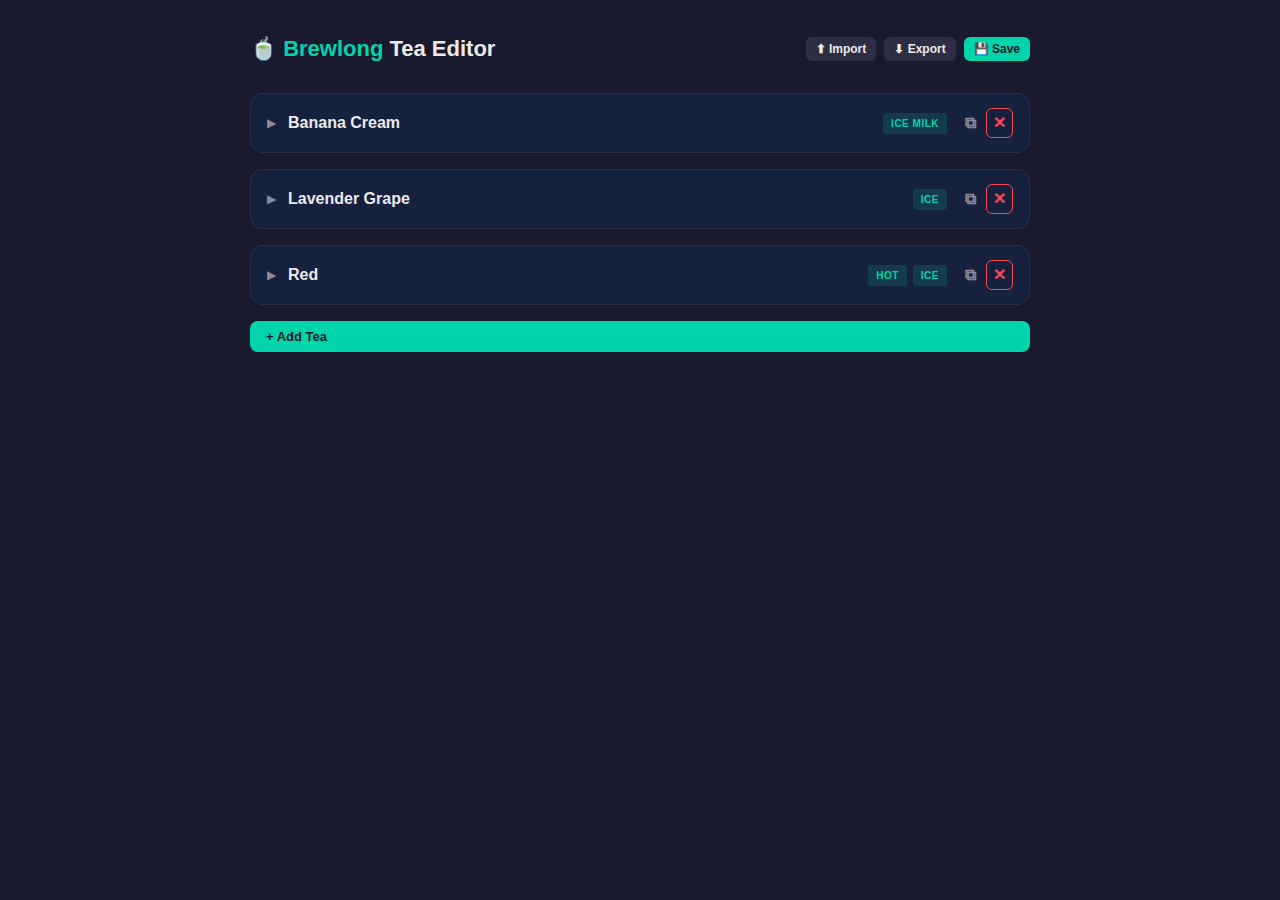
<file: editor/index.html>
<!doctype html>
<html lang="en">
  <head>
    <meta charset="UTF-8" />
    <meta name="viewport" content="width=device-width, initial-scale=1.0" />
    <title>Brewlong — Tea Editor</title>
    <style>
      /* ===== RESET & BASE ===== */
      *,
      *::before,
      *::after {
        margin: 0;
        padding: 0;
        box-sizing: border-box;
      }
      html {
        height: 100%;
      }
      body {
        min-height: 100%;
        font-family:
          -apple-system, BlinkMacSystemFont, "SF Pro Display", "Helvetica Neue",
          sans-serif;
        background: #1a1a2e;
        color: #eaeaea;
        line-height: 1.5;
      }

      /* ===== LAYOUT ===== */
      .shell {
        max-width: 820px;
        margin: 0 auto;
        padding: 32px 20px 80px;
      }

      header {
        display: flex;
        align-items: center;
        justify-content: space-between;
        margin-bottom: 28px;
      }
      header h1 {
        font-size: 22px;
        font-weight: 700;
      }
      header h1 span {
        color: #00d4aa;
      }

      .header-actions {
        display: flex;
        gap: 8px;
      }

      /* ===== BUTTONS ===== */
      .btn {
        display: inline-flex;
        align-items: center;
        gap: 6px;
        padding: 8px 16px;
        font-size: 13px;
        font-weight: 600;
        border: none;
        border-radius: 8px;
        cursor: pointer;
        transition:
          opacity 0.15s,
          background 0.15s;
      }
      .btn:active {
        opacity: 0.75;
      }

      .btn-primary {
        background: #00d4aa;
        color: #1a1a2e;
      }
      .btn-secondary {
        background: #2d2d44;
        color: #eaeaea;
      }
      .btn-danger {
        background: transparent;
        color: #ff4757;
        border: 1px solid #ff4757;
      }
      .btn-danger:hover {
        background: rgba(255, 71, 87, 0.12);
      }
      .btn-ghost {
        background: transparent;
        color: #8a8a9a;
      }
      .btn-ghost:hover {
        color: #eaeaea;
      }

      .btn-sm {
        padding: 5px 10px;
        font-size: 12px;
        border-radius: 6px;
      }
      .btn-icon {
        padding: 6px;
        font-size: 16px;
        line-height: 1;
      }

      /* ===== EMPTY STATE ===== */
      .empty-state {
        text-align: center;
        padding: 60px 20px;
        color: #8a8a9a;
      }
      .empty-state .icon {
        font-size: 48px;
        margin-bottom: 12px;
      }
      .empty-state p {
        font-size: 15px;
        margin-bottom: 20px;
      }

      /* ===== TEA CARD ===== */
      .tea-card {
        background: #16213e;
        border: 1px solid #2d2d44;
        border-radius: 12px;
        margin-bottom: 16px;
        overflow: hidden;
        transition: border-color 0.2s;
      }
      .tea-card:hover {
        border-color: #3d3d5c;
      }
      .tea-card.expanded {
        border-color: #00d4aa;
      }

      .tea-header {
        display: flex;
        align-items: center;
        padding: 14px 16px;
        cursor: pointer;
        gap: 12px;
      }
      .tea-header:hover {
        background: rgba(255, 255, 255, 0.02);
      }

      .tea-chevron {
        font-size: 12px;
        color: #8a8a9a;
        transition: transform 0.2s;
        flex-shrink: 0;
      }
      .tea-card.expanded .tea-chevron {
        transform: rotate(90deg);
      }

      .tea-name-display {
        flex: 1;
        font-size: 16px;
        font-weight: 600;
      }

      .tea-badges {
        display: flex;
        gap: 6px;
        flex-shrink: 0;
      }
      .badge {
        padding: 3px 8px;
        font-size: 10px;
        font-weight: 700;
        text-transform: uppercase;
        letter-spacing: 0.5px;
        border-radius: 4px;
        background: #2d2d44;
        color: #8a8a9a;
      }
      .badge.active {
        background: rgba(0, 212, 170, 0.15);
        color: #00d4aa;
      }

      .tea-actions {
        display: flex;
        gap: 4px;
        flex-shrink: 0;
      }

      /* ===== TEA BODY ===== */
      .tea-body {
        display: none;
        padding: 0 16px 16px;
      }
      .tea-card.expanded .tea-body {
        display: block;
      }

      /* --- Name field --- */
      .field-group {
        margin-bottom: 16px;
      }
      .field-label {
        display: block;
        font-size: 11px;
        font-weight: 600;
        text-transform: uppercase;
        letter-spacing: 1px;
        color: #8a8a9a;
        margin-bottom: 6px;
      }
      input[type="text"],
      input[type="number"] {
        width: 100%;
        padding: 9px 12px;
        font-size: 14px;
        font-family: inherit;
        background: #1a1a2e;
        border: 1px solid #2d2d44;
        border-radius: 6px;
        color: #eaeaea;
        outline: none;
        transition: border-color 0.15s;
      }
      input:focus {
        border-color: #00d4aa;
      }
      input[type="number"] {
        width: 90px;
      }

      /* --- Type Tabs --- */
      .type-tabs {
        display: flex;
        gap: 0;
        border-bottom: 1px solid #2d2d44;
        margin-bottom: 16px;
      }
      .type-tab {
        padding: 8px 14px;
        font-size: 12px;
        font-weight: 600;
        text-transform: uppercase;
        letter-spacing: 0.5px;
        color: #8a8a9a;
        cursor: pointer;
        border-bottom: 2px solid transparent;
        transition:
          color 0.15s,
          border-color 0.15s;
        position: relative;
      }
      .type-tab:hover {
        color: #eaeaea;
      }
      .type-tab.active {
        color: #00d4aa;
        border-bottom-color: #00d4aa;
      }
      .type-tab.has-data::after {
        content: "";
        width: 5px;
        height: 5px;
        border-radius: 50%;
        background: #00d4aa;
        position: absolute;
        top: 6px;
        right: 4px;
      }

      /* --- Type Panel --- */
      .type-panel {
        display: none;
      }
      .type-panel.active {
        display: block;
      }

      .type-toggle-row {
        display: flex;
        align-items: center;
        justify-content: space-between;
        margin-bottom: 14px;
      }
      .toggle-label {
        font-size: 13px;
        color: #8a8a9a;
      }

      /* Toggle switch */
      .switch {
        position: relative;
        width: 44px;
        height: 24px;
      }
      .switch input {
        opacity: 0;
        width: 0;
        height: 0;
      }
      .switch .slider {
        position: absolute;
        inset: 0;
        background: #2d2d44;
        border-radius: 12px;
        cursor: pointer;
        transition: background 0.2s;
      }
      .switch .slider::before {
        content: "";
        position: absolute;
        width: 18px;
        height: 18px;
        left: 3px;
        top: 3px;
        background: #8a8a9a;
        border-radius: 50%;
        transition:
          transform 0.2s,
          background 0.2s;
      }
      .switch input:checked + .slider {
        background: #00d4aa;
      }
      .switch input:checked + .slider::before {
        transform: translateX(20px);
        background: #1a1a2e;
      }

      .type-config {
        margin-top: 4px;
      }
      .type-config.disabled {
        opacity: 0.3;
        pointer-events: none;
      }

      /* Grams row */
      .grams-row {
        display: flex;
        align-items: center;
        gap: 10px;
        margin-bottom: 16px;
      }
      .grams-row .field-label {
        margin: 0;
      }
      .grams-row input {
        width: 80px;
      }
      .grams-unit {
        font-size: 14px;
        color: #8a8a9a;
      }

      /* --- Stages --- */
      .stages-header {
        display: flex;
        align-items: center;
        justify-content: space-between;
        margin-bottom: 8px;
      }

      .stage-row {
        display: flex;
        align-items: center;
        gap: 10px;
        padding: 8px 10px;
        background: #1a1a2e;
        border: 1px solid #2d2d44;
        border-radius: 8px;
        margin-bottom: 6px;
      }
      .stage-num {
        font-size: 11px;
        font-weight: 700;
        text-transform: uppercase;
        letter-spacing: 0.5px;
        color: #8a8a9a;
        width: 52px;
        flex-shrink: 0;
      }
      .stage-field {
        display: flex;
        align-items: center;
        gap: 4px;
      }
      .stage-field label {
        font-size: 11px;
        color: #8a8a9a;
        font-weight: 600;
      }
      .stage-field input {
        width: 70px;
        text-align: center;
        padding: 6px 8px;
        font-size: 13px;
      }
      .stage-unit {
        font-size: 12px;
        color: #555;
      }

      .stage-remove {
        margin-left: auto;
        background: none;
        border: none;
        color: #ff4757;
        cursor: pointer;
        font-size: 16px;
        padding: 4px;
        line-height: 1;
        border-radius: 4px;
      }
      .stage-remove:hover {
        background: rgba(255, 71, 87, 0.12);
      }

      /* ===== IMPORT / EXPORT MODAL ===== */
      .modal-overlay {
        display: none;
        position: fixed;
        inset: 0;
        background: rgba(0, 0, 0, 0.6);
        z-index: 100;
        justify-content: center;
        align-items: center;
      }
      .modal-overlay.open {
        display: flex;
      }

      .modal {
        background: #16213e;
        border: 1px solid #2d2d44;
        border-radius: 12px;
        width: 90%;
        max-width: 560px;
        max-height: 80vh;
        display: flex;
        flex-direction: column;
        overflow: hidden;
      }
      .modal-header {
        display: flex;
        align-items: center;
        justify-content: space-between;
        padding: 16px 20px;
        border-bottom: 1px solid #2d2d44;
      }
      .modal-header h2 {
        font-size: 16px;
        font-weight: 700;
      }
      .modal-body {
        padding: 20px;
        flex: 1;
        overflow-y: auto;
      }
      .modal-body textarea {
        width: 100%;
        min-height: 260px;
        padding: 12px;
        font-family: "SF Mono", Menlo, monospace;
        font-size: 12px;
        background: #1a1a2e;
        border: 1px solid #2d2d44;
        border-radius: 8px;
        color: #eaeaea;
        resize: vertical;
        outline: none;
      }
      .modal-body textarea:focus {
        border-color: #00d4aa;
      }
      .modal-footer {
        display: flex;
        justify-content: flex-end;
        gap: 8px;
        padding: 12px 20px;
        border-top: 1px solid #2d2d44;
      }

      .toast {
        position: fixed;
        bottom: 24px;
        left: 50%;
        transform: translateX(-50%) translateY(80px);
        background: #00d4aa;
        color: #1a1a2e;
        padding: 10px 20px;
        border-radius: 8px;
        font-size: 13px;
        font-weight: 600;
        opacity: 0;
        transition:
          transform 0.3s,
          opacity 0.3s;
        z-index: 200;
      }
      .toast.show {
        transform: translateX(-50%) translateY(0);
        opacity: 1;
      }

      /* ===== DRAG HANDLE ===== */
      .drag-handle {
        cursor: grab;
        color: #555;
        font-size: 16px;
        padding: 0 4px;
        user-select: none;
      }
      .drag-handle:active {
        cursor: grabbing;
      }
      .tea-card.dragging {
        opacity: 0.5;
      }
      .tea-card.drag-over {
        border-top: 2px solid #00d4aa;
      }

      /* ===== SCROLLBAR ===== */
      ::-webkit-scrollbar {
        width: 6px;
      }
      ::-webkit-scrollbar-track {
        background: transparent;
      }
      ::-webkit-scrollbar-thumb {
        background: #2d2d44;
        border-radius: 3px;
      }
      ::-webkit-scrollbar-thumb:hover {
        background: #3d3d5c;
      }

      /* ===== RESPONSIVE ===== */
      @media (max-width: 600px) {
        .shell {
          padding: 16px 12px 80px;
        }
        .stage-row {
          flex-wrap: wrap;
        }
        .stage-num {
          width: 100%;
        }
      }
    </style>
  </head>
  <body>
    <div class="shell">
      <header>
        <h1>🍵 <span>Brewlong</span> Tea Editor</h1>
        <div class="header-actions">
          <button
            class="btn btn-secondary btn-sm"
            id="btn-import"
            title="Import JSON"
          >
            ⬆ Import
          </button>
          <button
            class="btn btn-secondary btn-sm"
            id="btn-export"
            title="View / Copy JSON"
          >
            ⬇ Export
          </button>
          <button
            class="btn btn-primary btn-sm"
            id="btn-download"
            title="Download teas.json"
          >
            💾 Save
          </button>
        </div>
      </header>

      <div id="tea-list"></div>

      <div id="empty-state" class="empty-state" style="display: none">
        <div class="icon">🍃</div>
        <p>No teas yet — add one to get started.</p>
      </div>

      <button class="btn btn-primary" id="btn-add-tea" style="width: 100%">
        + Add Tea
      </button>
    </div>

    <!-- Import Modal -->
    <div class="modal-overlay" id="modal-import">
      <div class="modal">
        <div class="modal-header">
          <h2>Import JSON</h2>
          <button class="btn btn-ghost btn-icon" id="modal-import-close">
            ✕
          </button>
        </div>
        <div class="modal-body">
          <p style="font-size: 13px; color: #8a8a9a; margin-bottom: 10px">
            Paste the contents of a
            <code style="color: #00d4aa">teas.json</code> file below. This will
            replace all current data.
          </p>
          <textarea
            id="import-textarea"
            spellcheck="false"
            placeholder='{ "teas": [ ... ] }'
          ></textarea>
          <p
            id="import-error"
            style="
              color: #ff4757;
              font-size: 12px;
              margin-top: 8px;
              display: none;
            "
          ></p>
        </div>
        <div class="modal-footer">
          <button class="btn btn-secondary btn-sm" id="import-cancel">
            Cancel
          </button>
          <button class="btn btn-primary btn-sm" id="import-confirm">
            Import
          </button>
        </div>
      </div>
    </div>

    <!-- Export Modal -->
    <div class="modal-overlay" id="modal-export">
      <div class="modal">
        <div class="modal-header">
          <h2>Export JSON</h2>
          <button class="btn btn-ghost btn-icon" id="modal-export-close">
            ✕
          </button>
        </div>
        <div class="modal-body">
          <textarea id="export-textarea" readonly spellcheck="false"></textarea>
        </div>
        <div class="modal-footer">
          <button class="btn btn-secondary btn-sm" id="export-copy">
            📋 Copy
          </button>
          <button class="btn btn-primary btn-sm" id="export-download">
            💾 Download
          </button>
        </div>
      </div>
    </div>

    <div class="toast" id="toast"></div>

    <script>
      (function () {
        "use strict";

        const TYPE_OPTIONS = [
          { key: "hot", label: "Hot" },
          { key: "ice", label: "Ice" },
          { key: "hot_milk", label: "Hot Milk" },
          { key: "ice_milk", label: "Ice Milk" },
        ];

        // ===== State =====
        let teas = [];
        let expandedIndex = null;

        // ===== DOM refs =====
        const teaListEl = document.getElementById("tea-list");
        const emptyStateEl = document.getElementById("empty-state");
        const btnAddTea = document.getElementById("btn-add-tea");
        const toastEl = document.getElementById("toast");

        // ===== Init: load teas.json =====
        (async function init() {
          try {
            const res = await fetch("../timer/teas.json");
            if (res.ok) {
              const data = await res.json();
              if (Array.isArray(data.teas)) teas = data.teas;
            }
          } catch (_) {
            /* start empty */
          }
          render();
        })();

        // ===== Render =====
        function render() {
          teaListEl.innerHTML = "";
          emptyStateEl.style.display = teas.length === 0 ? "block" : "none";

          teas.forEach((tea, i) => {
            teaListEl.appendChild(buildTeaCard(tea, i));
          });
        }

        function buildTeaCard(tea, index) {
          const card = document.createElement("div");
          card.className =
            "tea-card" + (expandedIndex === index ? " expanded" : "");
          card.draggable = true;
          card.dataset.index = index;

          // --- Drag ---
          card.addEventListener("dragstart", (e) => {
            card.classList.add("dragging");
            e.dataTransfer.effectAllowed = "move";
            e.dataTransfer.setData("text/plain", index);
          });
          card.addEventListener("dragend", () =>
            card.classList.remove("dragging"),
          );
          card.addEventListener("dragover", (e) => {
            e.preventDefault();
            card.classList.add("drag-over");
          });
          card.addEventListener("dragleave", () =>
            card.classList.remove("drag-over"),
          );
          card.addEventListener("drop", (e) => {
            e.preventDefault();
            card.classList.remove("drag-over");
            const from = parseInt(e.dataTransfer.getData("text/plain"), 10);
            const to = index;
            if (from !== to) {
              const [moved] = teas.splice(from, 1);
              teas.splice(to, 0, moved);
              expandedIndex = to;
              render();
            }
          });

          // --- Header ---
          const header = document.createElement("div");
          header.className = "tea-header";

          const chevron = document.createElement("span");
          chevron.className = "tea-chevron";
          chevron.textContent = "▶";

          const nameDisp = document.createElement("span");
          nameDisp.className = "tea-name-display";
          nameDisp.textContent = tea.name || "Untitled Tea";

          const badges = document.createElement("span");
          badges.className = "tea-badges";
          TYPE_OPTIONS.forEach(({ key, label }) => {
            if (tea.types && tea.types[key]) {
              const b = document.createElement("span");
              b.className = "badge active";
              b.textContent = label;
              badges.appendChild(b);
            }
          });

          const actions = document.createElement("span");
          actions.className = "tea-actions";

          const dupBtn = document.createElement("button");
          dupBtn.className = "btn btn-ghost btn-icon btn-sm";
          dupBtn.title = "Duplicate";
          dupBtn.textContent = "⧉";
          dupBtn.addEventListener("click", (e) => {
            e.stopPropagation();
            teas.splice(index + 1, 0, JSON.parse(JSON.stringify(tea)));
            teas[index + 1].name = tea.name + " (copy)";
            expandedIndex = index + 1;
            render();
          });

          const delBtn = document.createElement("button");
          delBtn.className = "btn btn-danger btn-icon btn-sm";
          delBtn.title = "Delete";
          delBtn.textContent = "✕";
          delBtn.addEventListener("click", (e) => {
            e.stopPropagation();
            if (confirm(`Delete "${tea.name}"?`)) {
              teas.splice(index, 1);
              if (expandedIndex === index) expandedIndex = null;
              else if (expandedIndex !== null && expandedIndex > index)
                expandedIndex--;
              render();
            }
          });

          actions.appendChild(dupBtn);
          actions.appendChild(delBtn);

          header.appendChild(chevron);
          header.appendChild(nameDisp);
          header.appendChild(badges);
          header.appendChild(actions);
          header.addEventListener("click", () => {
            expandedIndex = expandedIndex === index ? null : index;
            render();
          });

          card.appendChild(header);

          // --- Body ---
          const body = document.createElement("div");
          body.className = "tea-body";

          // Name input
          const nameGroup = document.createElement("div");
          nameGroup.className = "field-group";
          const nameLabel = document.createElement("label");
          nameLabel.className = "field-label";
          nameLabel.textContent = "Tea Name";
          const nameInput = document.createElement("input");
          nameInput.type = "text";
          nameInput.value = tea.name || "";
          nameInput.placeholder = "e.g. Jasmine";
          nameInput.addEventListener("input", () => {
            tea.name = nameInput.value;
            nameDisp.textContent = nameInput.value || "Untitled Tea";
          });
          nameGroup.appendChild(nameLabel);
          nameGroup.appendChild(nameInput);
          body.appendChild(nameGroup);

          // Type tabs
          let activeType = TYPE_OPTIONS[0].key;
          // pick the first type that has data, or the first type
          for (const { key } of TYPE_OPTIONS) {
            if (tea.types && tea.types[key]) {
              activeType = key;
              break;
            }
          }

          const typeTabs = document.createElement("div");
          typeTabs.className = "type-tabs";

          const panels = [];

          TYPE_OPTIONS.forEach(({ key, label }) => {
            // Tab button
            const tab = document.createElement("div");
            tab.className = "type-tab" + (key === activeType ? " active" : "");
            if (tea.types && tea.types[key]) tab.classList.add("has-data");
            tab.textContent = label;
            tab.addEventListener("click", () => {
              typeTabs
                .querySelectorAll(".type-tab")
                .forEach((t) => t.classList.remove("active"));
              tab.classList.add("active");
              panels.forEach((p) =>
                p.el.classList.toggle("active", p.key === key),
              );
            });
            typeTabs.appendChild(tab);

            // Panel
            const panel = document.createElement("div");
            panel.className =
              "type-panel" + (key === activeType ? " active" : "");
            buildTypePanel(panel, tea, key, index, typeTabs);
            panels.push({ el: panel, key });
            body.appendChild(typeTabs); // appended once below
          });

          body.appendChild(typeTabs);
          panels.forEach((p) => body.appendChild(p.el));

          card.appendChild(body);
          return card;
        }

        function buildTypePanel(panel, tea, typeKey, teaIndex, typeTabs) {
          if (!tea.types) tea.types = {};
          const hasData = !!tea.types[typeKey];

          // Toggle row
          const toggleRow = document.createElement("div");
          toggleRow.className = "type-toggle-row";
          const toggleLabel = document.createElement("span");
          toggleLabel.className = "toggle-label";
          toggleLabel.textContent = "Enable this brew type";
          const sw = document.createElement("label");
          sw.className = "switch";
          const swInput = document.createElement("input");
          swInput.type = "checkbox";
          swInput.checked = hasData;
          const slider = document.createElement("span");
          slider.className = "slider";
          sw.appendChild(swInput);
          sw.appendChild(slider);
          toggleRow.appendChild(toggleLabel);
          toggleRow.appendChild(sw);
          panel.appendChild(toggleRow);

          // Config area
          const configArea = document.createElement("div");
          configArea.className = "type-config" + (hasData ? "" : " disabled");

          // Initialize data if needed
          if (!tea.types[typeKey]) {
            tea.types[typeKey] = {
              grams: 7,
              stages: [{ time: 30, volume: 100 }],
            };
          }
          const config = tea.types[typeKey];

          // Grams
          const gramsRow = document.createElement("div");
          gramsRow.className = "grams-row";
          const gramsLabel = document.createElement("span");
          gramsLabel.className = "field-label";
          gramsLabel.textContent = "Grams";
          const gramsInput = document.createElement("input");
          gramsInput.type = "number";
          gramsInput.min = "1";
          gramsInput.value = config.grams;
          gramsInput.addEventListener("input", () => {
            config.grams = parseInt(gramsInput.value, 10) || 0;
          });
          const gramsUnit = document.createElement("span");
          gramsUnit.className = "grams-unit";
          gramsUnit.textContent = "g";
          gramsRow.appendChild(gramsLabel);
          gramsRow.appendChild(gramsInput);
          gramsRow.appendChild(gramsUnit);
          configArea.appendChild(gramsRow);

          // Stages header
          const stagesHeader = document.createElement("div");
          stagesHeader.className = "stages-header";
          const stagesLabel = document.createElement("span");
          stagesLabel.className = "field-label";
          stagesLabel.textContent = "Stages";
          const addStageBtn = document.createElement("button");
          addStageBtn.className = "btn btn-secondary btn-sm";
          addStageBtn.textContent = "+ Stage";
          stagesHeader.appendChild(stagesLabel);
          stagesHeader.appendChild(addStageBtn);
          configArea.appendChild(stagesHeader);

          // Stages list
          const stagesList = document.createElement("div");
          stagesList.className = "stages-list";

          function renderStages() {
            stagesList.innerHTML = "";
            config.stages.forEach((stage, si) => {
              const row = document.createElement("div");
              row.className = "stage-row";

              const num = document.createElement("span");
              num.className = "stage-num";
              num.textContent = `Stage ${si + 1}`;

              const timeField = document.createElement("div");
              timeField.className = "stage-field";
              const timeLbl = document.createElement("label");
              timeLbl.textContent = "Time";
              const timeIn = document.createElement("input");
              timeIn.type = "number";
              timeIn.min = "1";
              timeIn.value = stage.time;
              timeIn.addEventListener("input", () => {
                stage.time = parseInt(timeIn.value, 10) || 0;
              });
              const timeUnit = document.createElement("span");
              timeUnit.className = "stage-unit";
              timeUnit.textContent = "s";
              timeField.appendChild(timeLbl);
              timeField.appendChild(timeIn);
              timeField.appendChild(timeUnit);

              const volField = document.createElement("div");
              volField.className = "stage-field";
              const volLbl = document.createElement("label");
              volLbl.textContent = "Volume";
              const volIn = document.createElement("input");
              volIn.type = "number";
              volIn.min = "1";
              volIn.value = stage.volume;
              volIn.addEventListener("input", () => {
                stage.volume = parseInt(volIn.value, 10) || 0;
              });
              const volUnit = document.createElement("span");
              volUnit.className = "stage-unit";
              volUnit.textContent = "ml";
              volField.appendChild(volLbl);
              volField.appendChild(volIn);
              volField.appendChild(volUnit);

              const removeBtn = document.createElement("button");
              removeBtn.className = "stage-remove";
              removeBtn.title = "Remove stage";
              removeBtn.textContent = "✕";
              removeBtn.addEventListener("click", () => {
                config.stages.splice(si, 1);
                if (config.stages.length === 0)
                  config.stages.push({ time: 30, volume: 100 });
                renderStages();
              });

              row.appendChild(num);
              row.appendChild(timeField);
              row.appendChild(volField);
              if (config.stages.length > 1) row.appendChild(removeBtn);
              stagesList.appendChild(row);
            });
          }
          renderStages();

          addStageBtn.addEventListener("click", () => {
            const last = config.stages[config.stages.length - 1] || {
              time: 30,
              volume: 100,
            };
            config.stages.push({ time: last.time, volume: last.volume });
            renderStages();
          });

          configArea.appendChild(stagesList);
          panel.appendChild(configArea);

          // Toggle handler
          swInput.addEventListener("change", () => {
            if (swInput.checked) {
              if (!tea.types[typeKey] || !hasData) {
                tea.types[typeKey] = {
                  grams: 7,
                  stages: [{ time: 30, volume: 100 }],
                };
              }
              configArea.classList.remove("disabled");
              // update tab dot
              const tab = typeTabs.querySelector(
                `.type-tab:nth-child(${TYPE_OPTIONS.findIndex((t) => t.key === typeKey) + 1})`,
              );
              if (tab) tab.classList.add("has-data");
            } else {
              delete tea.types[typeKey];
              configArea.classList.add("disabled");
              const tab = typeTabs.querySelector(
                `.type-tab:nth-child(${TYPE_OPTIONS.findIndex((t) => t.key === typeKey) + 1})`,
              );
              if (tab) tab.classList.remove("has-data");
            }
            // refresh badges in header
            const badgesEl = panel
              .closest(".tea-card")
              .querySelector(".tea-badges");
            badgesEl.innerHTML = "";
            TYPE_OPTIONS.forEach(({ key, label }) => {
              if (tea.types && tea.types[key]) {
                const b = document.createElement("span");
                b.className = "badge active";
                b.textContent = label;
                badgesEl.appendChild(b);
              }
            });
          });

          // If toggle is off initially, remove the temp data we just created
          if (!hasData) {
            delete tea.types[typeKey];
          }
        }

        // ===== Add Tea =====
        btnAddTea.addEventListener("click", () => {
          teas.push({ name: "", types: {} });
          expandedIndex = teas.length - 1;
          render();
          // focus the name input
          setTimeout(() => {
            const cards = teaListEl.querySelectorAll(".tea-card");
            const last = cards[cards.length - 1];
            if (last) {
              const inp = last.querySelector('input[type="text"]');
              if (inp) inp.focus();
            }
          }, 50);
        });

        // ===== Serialize =====
        function serialize() {
          // Only include types that are enabled (have data)
          const clean = teas.map((t) => {
            const out = { name: t.name, types: {} };
            TYPE_OPTIONS.forEach(({ key }) => {
              if (t.types && t.types[key]) {
                out.types[key] = {
                  grams: t.types[key].grams,
                  stages: t.types[key].stages.map((s) => ({
                    time: s.time,
                    volume: s.volume,
                  })),
                };
              }
            });
            return out;
          });
          return JSON.stringify({ teas: clean }, null, 2);
        }

        // ===== Download =====
        function downloadJSON() {
          const blob = new Blob([serialize()], { type: "application/json" });
          const a = document.createElement("a");
          a.href = URL.createObjectURL(blob);
          a.download = "teas.json";
          a.click();
          URL.revokeObjectURL(a.href);
          showToast("Downloaded teas.json");
        }

        document
          .getElementById("btn-download")
          .addEventListener("click", downloadJSON);

        // ===== Export Modal =====
        const modalExport = document.getElementById("modal-export");
        const exportTA = document.getElementById("export-textarea");

        document.getElementById("btn-export").addEventListener("click", () => {
          exportTA.value = serialize();
          modalExport.classList.add("open");
        });
        document
          .getElementById("modal-export-close")
          .addEventListener("click", () =>
            modalExport.classList.remove("open"),
          );
        document
          .getElementById("export-download")
          .addEventListener("click", () => {
            downloadJSON();
            modalExport.classList.remove("open");
          });
        document.getElementById("export-copy").addEventListener("click", () => {
          navigator.clipboard
            .writeText(exportTA.value)
            .then(() => showToast("Copied to clipboard"));
        });
        modalExport.addEventListener("click", (e) => {
          if (e.target === modalExport) modalExport.classList.remove("open");
        });

        // ===== Import Modal =====
        const modalImport = document.getElementById("modal-import");
        const importTA = document.getElementById("import-textarea");
        const importErr = document.getElementById("import-error");

        document.getElementById("btn-import").addEventListener("click", () => {
          importTA.value = "";
          importErr.style.display = "none";
          modalImport.classList.add("open");
          setTimeout(() => importTA.focus(), 100);
        });
        document
          .getElementById("modal-import-close")
          .addEventListener("click", () =>
            modalImport.classList.remove("open"),
          );
        document
          .getElementById("import-cancel")
          .addEventListener("click", () =>
            modalImport.classList.remove("open"),
          );
        modalImport.addEventListener("click", (e) => {
          if (e.target === modalImport) modalImport.classList.remove("open");
        });

        document
          .getElementById("import-confirm")
          .addEventListener("click", () => {
            try {
              const parsed = JSON.parse(importTA.value);
              if (!parsed.teas || !Array.isArray(parsed.teas))
                throw new Error('JSON must have a "teas" array.');
              teas = parsed.teas;
              expandedIndex = null;
              render();
              modalImport.classList.remove("open");
              showToast(`Imported ${teas.length} tea(s)`);
            } catch (err) {
              importErr.textContent = "Invalid JSON: " + err.message;
              importErr.style.display = "block";
            }
          });

        // ===== Toast =====
        let toastTimeout;
        function showToast(msg) {
          toastEl.textContent = msg;
          toastEl.classList.add("show");
          clearTimeout(toastTimeout);
          toastTimeout = setTimeout(
            () => toastEl.classList.remove("show"),
            2500,
          );
        }
      })();
    </script>
  </body>
</html>
</file>
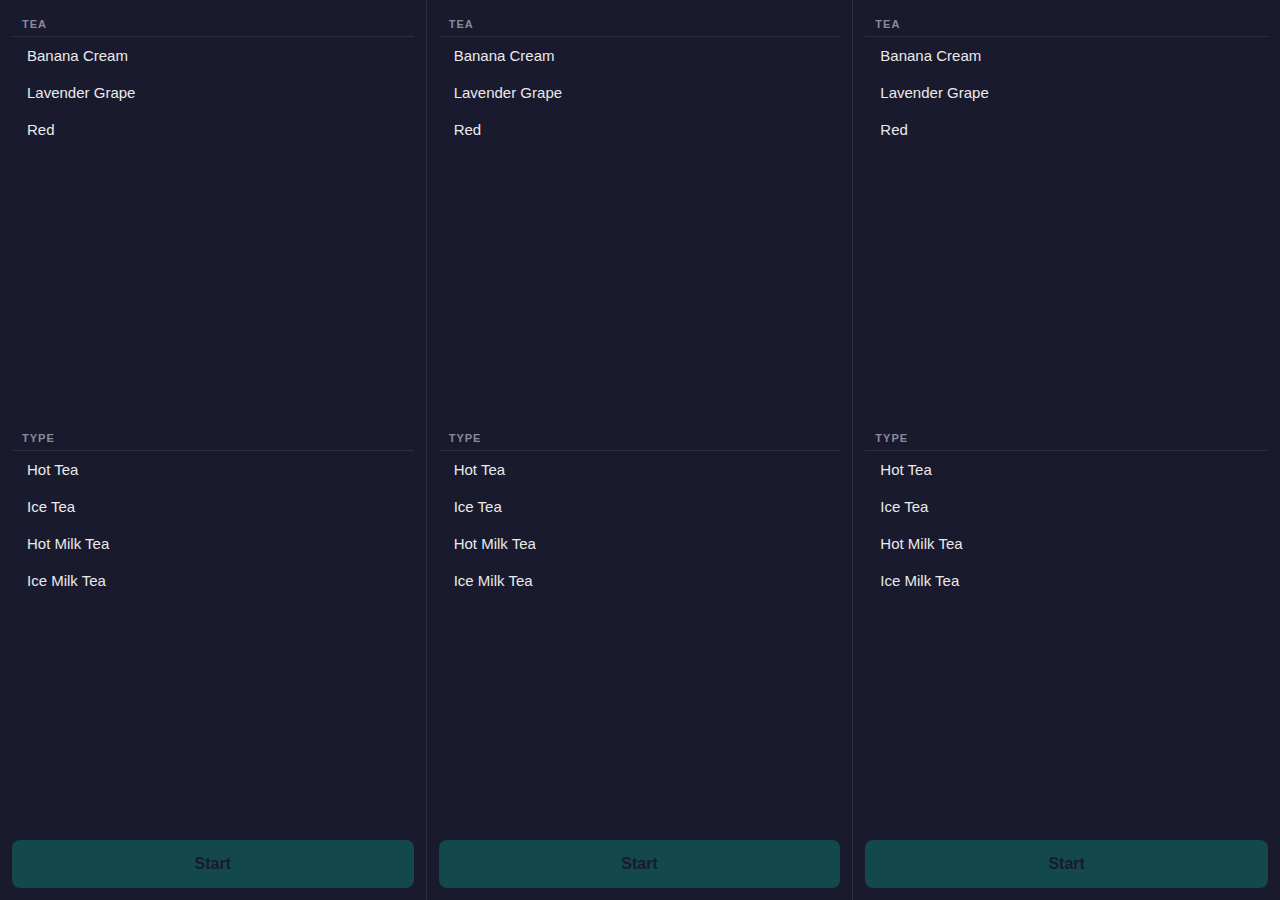
<file: timer/index.html>
<!doctype html>
<html lang="en">
  <head>
    <meta charset="UTF-8" />
    <meta
      name="viewport"
      content="width=device-width, initial-scale=1.0, maximum-scale=1.0, user-scalable=no"
    />
    <meta name="apple-mobile-web-app-capable" content="yes" />
    <meta
      name="apple-mobile-web-app-status-bar-style"
      content="black-translucent"
    />
    <title>Brewlong Timer</title>
    <link rel="stylesheet" href="style.css" />
  </head>
  <body>
    <div id="app"></div>
    <div id="rotate-msg">
      <div class="rotate-content">
        <div class="rotate-icon">↻</div>
        <p>Please rotate to landscape</p>
      </div>
    </div>
    <script src="app.js"></script>
  </body>
</html>
</file>
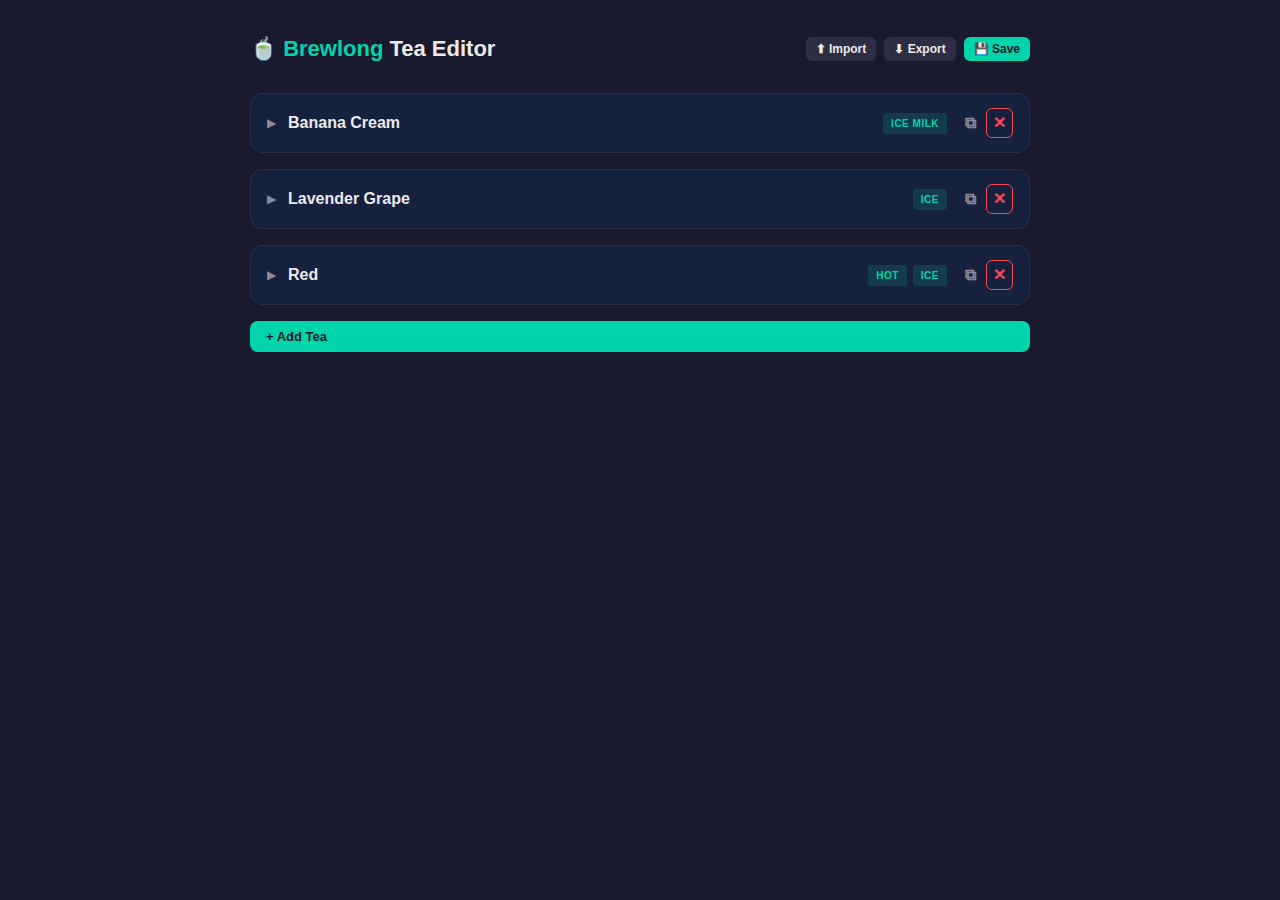
<file: timer/editor/index.html>
<!doctype html>
<html lang="en">
  <head>
    <meta charset="UTF-8" />
    <meta name="viewport" content="width=device-width, initial-scale=1.0" />
    <title>Brewlong — Tea Editor</title>
    <style>
      /* ===== RESET & BASE ===== */
      *,
      *::before,
      *::after {
        margin: 0;
        padding: 0;
        box-sizing: border-box;
      }
      html {
        height: 100%;
      }
      body {
        min-height: 100%;
        font-family:
          -apple-system, BlinkMacSystemFont, "SF Pro Display", "Helvetica Neue",
          sans-serif;
        background: #1a1a2e;
        color: #eaeaea;
        line-height: 1.5;
      }

      /* ===== LAYOUT ===== */
      .shell {
        max-width: 820px;
        margin: 0 auto;
        padding: 32px 20px 80px;
      }

      header {
        display: flex;
        align-items: center;
        justify-content: space-between;
        margin-bottom: 28px;
      }
      header h1 {
        font-size: 22px;
        font-weight: 700;
      }
      header h1 span {
        color: #00d4aa;
      }

      .header-actions {
        display: flex;
        gap: 8px;
      }

      /* ===== BUTTONS ===== */
      .btn {
        display: inline-flex;
        align-items: center;
        gap: 6px;
        padding: 8px 16px;
        font-size: 13px;
        font-weight: 600;
        border: none;
        border-radius: 8px;
        cursor: pointer;
        transition:
          opacity 0.15s,
          background 0.15s;
      }
      .btn:active {
        opacity: 0.75;
      }

      .btn-primary {
        background: #00d4aa;
        color: #1a1a2e;
      }
      .btn-secondary {
        background: #2d2d44;
        color: #eaeaea;
      }
      .btn-danger {
        background: transparent;
        color: #ff4757;
        border: 1px solid #ff4757;
      }
      .btn-danger:hover {
        background: rgba(255, 71, 87, 0.12);
      }
      .btn-ghost {
        background: transparent;
        color: #8a8a9a;
      }
      .btn-ghost:hover {
        color: #eaeaea;
      }

      .btn-sm {
        padding: 5px 10px;
        font-size: 12px;
        border-radius: 6px;
      }
      .btn-icon {
        padding: 6px;
        font-size: 16px;
        line-height: 1;
      }

      /* ===== EMPTY STATE ===== */
      .empty-state {
        text-align: center;
        padding: 60px 20px;
        color: #8a8a9a;
      }
      .empty-state .icon {
        font-size: 48px;
        margin-bottom: 12px;
      }
      .empty-state p {
        font-size: 15px;
        margin-bottom: 20px;
      }

      /* ===== TEA CARD ===== */
      .tea-card {
        background: #16213e;
        border: 1px solid #2d2d44;
        border-radius: 12px;
        margin-bottom: 16px;
        overflow: hidden;
        transition: border-color 0.2s;
      }
      .tea-card:hover {
        border-color: #3d3d5c;
      }
      .tea-card.expanded {
        border-color: #00d4aa;
      }

      .tea-header {
        display: flex;
        align-items: center;
        padding: 14px 16px;
        cursor: pointer;
        gap: 12px;
      }
      .tea-header:hover {
        background: rgba(255, 255, 255, 0.02);
      }

      .tea-chevron {
        font-size: 12px;
        color: #8a8a9a;
        transition: transform 0.2s;
        flex-shrink: 0;
      }
      .tea-card.expanded .tea-chevron {
        transform: rotate(90deg);
      }

      .tea-name-display {
        flex: 1;
        font-size: 16px;
        font-weight: 600;
      }

      .tea-badges {
        display: flex;
        gap: 6px;
        flex-shrink: 0;
      }
      .badge {
        padding: 3px 8px;
        font-size: 10px;
        font-weight: 700;
        text-transform: uppercase;
        letter-spacing: 0.5px;
        border-radius: 4px;
        background: #2d2d44;
        color: #8a8a9a;
      }
      .badge.active {
        background: rgba(0, 212, 170, 0.15);
        color: #00d4aa;
      }

      .tea-actions {
        display: flex;
        gap: 4px;
        flex-shrink: 0;
      }

      /* ===== TEA BODY ===== */
      .tea-body {
        display: none;
        padding: 0 16px 16px;
      }
      .tea-card.expanded .tea-body {
        display: block;
      }

      /* --- Name field --- */
      .field-group {
        margin-bottom: 16px;
      }
      .field-label {
        display: block;
        font-size: 11px;
        font-weight: 600;
        text-transform: uppercase;
        letter-spacing: 1px;
        color: #8a8a9a;
        margin-bottom: 6px;
      }
      input[type="text"],
      input[type="number"] {
        width: 100%;
        padding: 9px 12px;
        font-size: 14px;
        font-family: inherit;
        background: #1a1a2e;
        border: 1px solid #2d2d44;
        border-radius: 6px;
        color: #eaeaea;
        outline: none;
        transition: border-color 0.15s;
      }
      input:focus {
        border-color: #00d4aa;
      }
      input[type="number"] {
        width: 90px;
      }

      /* --- Type Tabs --- */
      .type-tabs {
        display: flex;
        gap: 0;
        border-bottom: 1px solid #2d2d44;
        margin-bottom: 16px;
      }
      .type-tab {
        padding: 8px 14px;
        font-size: 12px;
        font-weight: 600;
        text-transform: uppercase;
        letter-spacing: 0.5px;
        color: #8a8a9a;
        cursor: pointer;
        border-bottom: 2px solid transparent;
        transition:
          color 0.15s,
          border-color 0.15s;
        position: relative;
      }
      .type-tab:hover {
        color: #eaeaea;
      }
      .type-tab.active {
        color: #00d4aa;
        border-bottom-color: #00d4aa;
      }
      .type-tab.has-data::after {
        content: "";
        width: 5px;
        height: 5px;
        border-radius: 50%;
        background: #00d4aa;
        position: absolute;
        top: 6px;
        right: 4px;
      }

      /* --- Type Panel --- */
      .type-panel {
        display: none;
      }
      .type-panel.active {
        display: block;
      }

      .type-toggle-row {
        display: flex;
        align-items: center;
        justify-content: space-between;
        margin-bottom: 14px;
      }
      .toggle-label {
        font-size: 13px;
        color: #8a8a9a;
      }

      /* Toggle switch */
      .switch {
        position: relative;
        width: 44px;
        height: 24px;
      }
      .switch input {
        opacity: 0;
        width: 0;
        height: 0;
      }
      .switch .slider {
        position: absolute;
        inset: 0;
        background: #2d2d44;
        border-radius: 12px;
        cursor: pointer;
        transition: background 0.2s;
      }
      .switch .slider::before {
        content: "";
        position: absolute;
        width: 18px;
        height: 18px;
        left: 3px;
        top: 3px;
        background: #8a8a9a;
        border-radius: 50%;
        transition:
          transform 0.2s,
          background 0.2s;
      }
      .switch input:checked + .slider {
        background: #00d4aa;
      }
      .switch input:checked + .slider::before {
        transform: translateX(20px);
        background: #1a1a2e;
      }

      .type-config {
        margin-top: 4px;
      }
      .type-config.disabled {
        opacity: 0.3;
        pointer-events: none;
      }

      /* Grams row */
      .grams-row {
        display: flex;
        align-items: center;
        gap: 10px;
        margin-bottom: 16px;
      }
      .grams-row .field-label {
        margin: 0;
      }
      .grams-row input {
        width: 80px;
      }
      .grams-unit {
        font-size: 14px;
        color: #8a8a9a;
      }

      /* --- Stages --- */
      .stages-header {
        display: flex;
        align-items: center;
        justify-content: space-between;
        margin-bottom: 8px;
      }

      .stage-row {
        display: flex;
        align-items: center;
        gap: 10px;
        padding: 8px 10px;
        background: #1a1a2e;
        border: 1px solid #2d2d44;
        border-radius: 8px;
        margin-bottom: 6px;
      }
      .stage-num {
        font-size: 11px;
        font-weight: 700;
        text-transform: uppercase;
        letter-spacing: 0.5px;
        color: #8a8a9a;
        width: 52px;
        flex-shrink: 0;
      }
      .stage-field {
        display: flex;
        align-items: center;
        gap: 4px;
      }
      .stage-field label {
        font-size: 11px;
        color: #8a8a9a;
        font-weight: 600;
      }
      .stage-field input {
        width: 70px;
        text-align: center;
        padding: 6px 8px;
        font-size: 13px;
      }
      .stage-unit {
        font-size: 12px;
        color: #555;
      }

      .stage-remove {
        margin-left: auto;
        background: none;
        border: none;
        color: #ff4757;
        cursor: pointer;
        font-size: 16px;
        padding: 4px;
        line-height: 1;
        border-radius: 4px;
      }
      .stage-remove:hover {
        background: rgba(255, 71, 87, 0.12);
      }

      /* ===== IMPORT / EXPORT MODAL ===== */
      .modal-overlay {
        display: none;
        position: fixed;
        inset: 0;
        background: rgba(0, 0, 0, 0.6);
        z-index: 100;
        justify-content: center;
        align-items: center;
      }
      .modal-overlay.open {
        display: flex;
      }

      .modal {
        background: #16213e;
        border: 1px solid #2d2d44;
        border-radius: 12px;
        width: 90%;
        max-width: 560px;
        max-height: 80vh;
        display: flex;
        flex-direction: column;
        overflow: hidden;
      }
      .modal-header {
        display: flex;
        align-items: center;
        justify-content: space-between;
        padding: 16px 20px;
        border-bottom: 1px solid #2d2d44;
      }
      .modal-header h2 {
        font-size: 16px;
        font-weight: 700;
      }
      .modal-body {
        padding: 20px;
        flex: 1;
        overflow-y: auto;
      }
      .modal-body textarea {
        width: 100%;
        min-height: 260px;
        padding: 12px;
        font-family: "SF Mono", Menlo, monospace;
        font-size: 12px;
        background: #1a1a2e;
        border: 1px solid #2d2d44;
        border-radius: 8px;
        color: #eaeaea;
        resize: vertical;
        outline: none;
      }
      .modal-body textarea:focus {
        border-color: #00d4aa;
      }
      .modal-footer {
        display: flex;
        justify-content: flex-end;
        gap: 8px;
        padding: 12px 20px;
        border-top: 1px solid #2d2d44;
      }

      .toast {
        position: fixed;
        bottom: 24px;
        left: 50%;
        transform: translateX(-50%) translateY(80px);
        background: #00d4aa;
        color: #1a1a2e;
        padding: 10px 20px;
        border-radius: 8px;
        font-size: 13px;
        font-weight: 600;
        opacity: 0;
        transition:
          transform 0.3s,
          opacity 0.3s;
        z-index: 200;
      }
      .toast.show {
        transform: translateX(-50%) translateY(0);
        opacity: 1;
      }

      /* ===== DRAG HANDLE ===== */
      .drag-handle {
        cursor: grab;
        color: #555;
        font-size: 16px;
        padding: 0 4px;
        user-select: none;
      }
      .drag-handle:active {
        cursor: grabbing;
      }
      .tea-card.dragging {
        opacity: 0.5;
      }
      .tea-card.drag-over {
        border-top: 2px solid #00d4aa;
      }

      /* ===== SCROLLBAR ===== */
      ::-webkit-scrollbar {
        width: 6px;
      }
      ::-webkit-scrollbar-track {
        background: transparent;
      }
      ::-webkit-scrollbar-thumb {
        background: #2d2d44;
        border-radius: 3px;
      }
      ::-webkit-scrollbar-thumb:hover {
        background: #3d3d5c;
      }

      /* ===== RESPONSIVE ===== */
      @media (max-width: 600px) {
        .shell {
          padding: 16px 12px 80px;
        }
        .stage-row {
          flex-wrap: wrap;
        }
        .stage-num {
          width: 100%;
        }
      }
    </style>
  </head>
  <body>
    <div class="shell">
      <header>
        <h1>🍵 <span>Brewlong</span> Tea Editor</h1>
        <div class="header-actions">
          <button
            class="btn btn-secondary btn-sm"
            id="btn-import"
            title="Import JSON"
          >
            ⬆ Import
          </button>
          <button
            class="btn btn-secondary btn-sm"
            id="btn-export"
            title="View / Copy JSON"
          >
            ⬇ Export
          </button>
          <button
            class="btn btn-primary btn-sm"
            id="btn-download"
            title="Download teas.json"
          >
            💾 Save
          </button>
        </div>
      </header>

      <div id="tea-list"></div>

      <div id="empty-state" class="empty-state" style="display: none">
        <div class="icon">🍃</div>
        <p>No teas yet — add one to get started.</p>
      </div>

      <button class="btn btn-primary" id="btn-add-tea" style="width: 100%">
        + Add Tea
      </button>
    </div>

    <!-- Import Modal -->
    <div class="modal-overlay" id="modal-import">
      <div class="modal">
        <div class="modal-header">
          <h2>Import JSON</h2>
          <button class="btn btn-ghost btn-icon" id="modal-import-close">
            ✕
          </button>
        </div>
        <div class="modal-body">
          <p style="font-size: 13px; color: #8a8a9a; margin-bottom: 10px">
            Paste the contents of a
            <code style="color: #00d4aa">teas.json</code> file below. This will
            replace all current data.
          </p>
          <textarea
            id="import-textarea"
            spellcheck="false"
            placeholder='{ "teas": [ ... ] }'
          ></textarea>
          <p
            id="import-error"
            style="
              color: #ff4757;
              font-size: 12px;
              margin-top: 8px;
              display: none;
            "
          ></p>
        </div>
        <div class="modal-footer">
          <button class="btn btn-secondary btn-sm" id="import-cancel">
            Cancel
          </button>
          <button class="btn btn-primary btn-sm" id="import-confirm">
            Import
          </button>
        </div>
      </div>
    </div>

    <!-- Export Modal -->
    <div class="modal-overlay" id="modal-export">
      <div class="modal">
        <div class="modal-header">
          <h2>Export JSON</h2>
          <button class="btn btn-ghost btn-icon" id="modal-export-close">
            ✕
          </button>
        </div>
        <div class="modal-body">
          <textarea id="export-textarea" readonly spellcheck="false"></textarea>
        </div>
        <div class="modal-footer">
          <button class="btn btn-secondary btn-sm" id="export-copy">
            📋 Copy
          </button>
          <button class="btn btn-primary btn-sm" id="export-download">
            💾 Download
          </button>
        </div>
      </div>
    </div>

    <div class="toast" id="toast"></div>

    <script>
      (function () {
        "use strict";

        const TYPE_OPTIONS = [
          { key: "hot", label: "Hot" },
          { key: "ice", label: "Ice" },
          { key: "hot_milk", label: "Hot Milk" },
          { key: "ice_milk", label: "Ice Milk" },
        ];

        // ===== State =====
        let teas = [];
        let expandedIndex = null;

        // ===== DOM refs =====
        const teaListEl = document.getElementById("tea-list");
        const emptyStateEl = document.getElementById("empty-state");
        const btnAddTea = document.getElementById("btn-add-tea");
        const toastEl = document.getElementById("toast");

        // ===== Init: load teas.json =====
        (async function init() {
          try {
            const res = await fetch("../teas.json");
            if (res.ok) {
              const data = await res.json();
              if (Array.isArray(data.teas)) teas = data.teas;
            }
          } catch (_) {
            /* start empty */
          }
          render();
        })();

        // ===== Render =====
        function render() {
          teaListEl.innerHTML = "";
          emptyStateEl.style.display = teas.length === 0 ? "block" : "none";

          teas.forEach((tea, i) => {
            teaListEl.appendChild(buildTeaCard(tea, i));
          });
        }

        function buildTeaCard(tea, index) {
          const card = document.createElement("div");
          card.className =
            "tea-card" + (expandedIndex === index ? " expanded" : "");
          card.draggable = true;
          card.dataset.index = index;

          // --- Drag ---
          card.addEventListener("dragstart", (e) => {
            card.classList.add("dragging");
            e.dataTransfer.effectAllowed = "move";
            e.dataTransfer.setData("text/plain", index);
          });
          card.addEventListener("dragend", () =>
            card.classList.remove("dragging"),
          );
          card.addEventListener("dragover", (e) => {
            e.preventDefault();
            card.classList.add("drag-over");
          });
          card.addEventListener("dragleave", () =>
            card.classList.remove("drag-over"),
          );
          card.addEventListener("drop", (e) => {
            e.preventDefault();
            card.classList.remove("drag-over");
            const from = parseInt(e.dataTransfer.getData("text/plain"), 10);
            const to = index;
            if (from !== to) {
              const [moved] = teas.splice(from, 1);
              teas.splice(to, 0, moved);
              expandedIndex = to;
              render();
            }
          });

          // --- Header ---
          const header = document.createElement("div");
          header.className = "tea-header";

          const chevron = document.createElement("span");
          chevron.className = "tea-chevron";
          chevron.textContent = "▶";

          const nameDisp = document.createElement("span");
          nameDisp.className = "tea-name-display";
          nameDisp.textContent = tea.name || "Untitled Tea";

          const badges = document.createElement("span");
          badges.className = "tea-badges";
          TYPE_OPTIONS.forEach(({ key, label }) => {
            if (tea.types && tea.types[key]) {
              const b = document.createElement("span");
              b.className = "badge active";
              b.textContent = label;
              badges.appendChild(b);
            }
          });

          const actions = document.createElement("span");
          actions.className = "tea-actions";

          const dupBtn = document.createElement("button");
          dupBtn.className = "btn btn-ghost btn-icon btn-sm";
          dupBtn.title = "Duplicate";
          dupBtn.textContent = "⧉";
          dupBtn.addEventListener("click", (e) => {
            e.stopPropagation();
            teas.splice(index + 1, 0, JSON.parse(JSON.stringify(tea)));
            teas[index + 1].name = tea.name + " (copy)";
            expandedIndex = index + 1;
            render();
          });

          const delBtn = document.createElement("button");
          delBtn.className = "btn btn-danger btn-icon btn-sm";
          delBtn.title = "Delete";
          delBtn.textContent = "✕";
          delBtn.addEventListener("click", (e) => {
            e.stopPropagation();
            if (confirm(`Delete "${tea.name}"?`)) {
              teas.splice(index, 1);
              if (expandedIndex === index) expandedIndex = null;
              else if (expandedIndex !== null && expandedIndex > index)
                expandedIndex--;
              render();
            }
          });

          actions.appendChild(dupBtn);
          actions.appendChild(delBtn);

          header.appendChild(chevron);
          header.appendChild(nameDisp);
          header.appendChild(badges);
          header.appendChild(actions);
          header.addEventListener("click", () => {
            expandedIndex = expandedIndex === index ? null : index;
            render();
          });

          card.appendChild(header);

          // --- Body ---
          const body = document.createElement("div");
          body.className = "tea-body";

          // Name input
          const nameGroup = document.createElement("div");
          nameGroup.className = "field-group";
          const nameLabel = document.createElement("label");
          nameLabel.className = "field-label";
          nameLabel.textContent = "Tea Name";
          const nameInput = document.createElement("input");
          nameInput.type = "text";
          nameInput.value = tea.name || "";
          nameInput.placeholder = "e.g. Jasmine";
          nameInput.addEventListener("input", () => {
            tea.name = nameInput.value;
            nameDisp.textContent = nameInput.value || "Untitled Tea";
          });
          nameGroup.appendChild(nameLabel);
          nameGroup.appendChild(nameInput);
          body.appendChild(nameGroup);

          // Type tabs
          let activeType = TYPE_OPTIONS[0].key;
          // pick the first type that has data, or the first type
          for (const { key } of TYPE_OPTIONS) {
            if (tea.types && tea.types[key]) {
              activeType = key;
              break;
            }
          }

          const typeTabs = document.createElement("div");
          typeTabs.className = "type-tabs";

          const panels = [];

          TYPE_OPTIONS.forEach(({ key, label }) => {
            // Tab button
            const tab = document.createElement("div");
            tab.className = "type-tab" + (key === activeType ? " active" : "");
            if (tea.types && tea.types[key]) tab.classList.add("has-data");
            tab.textContent = label;
            tab.addEventListener("click", () => {
              typeTabs
                .querySelectorAll(".type-tab")
                .forEach((t) => t.classList.remove("active"));
              tab.classList.add("active");
              panels.forEach((p) =>
                p.el.classList.toggle("active", p.key === key),
              );
            });
            typeTabs.appendChild(tab);

            // Panel
            const panel = document.createElement("div");
            panel.className =
              "type-panel" + (key === activeType ? " active" : "");
            buildTypePanel(panel, tea, key, index, typeTabs);
            panels.push({ el: panel, key });
            body.appendChild(typeTabs); // appended once below
          });

          body.appendChild(typeTabs);
          panels.forEach((p) => body.appendChild(p.el));

          card.appendChild(body);
          return card;
        }

        function buildTypePanel(panel, tea, typeKey, teaIndex, typeTabs) {
          if (!tea.types) tea.types = {};
          const hasData = !!tea.types[typeKey];

          // Toggle row
          const toggleRow = document.createElement("div");
          toggleRow.className = "type-toggle-row";
          const toggleLabel = document.createElement("span");
          toggleLabel.className = "toggle-label";
          toggleLabel.textContent = "Enable this brew type";
          const sw = document.createElement("label");
          sw.className = "switch";
          const swInput = document.createElement("input");
          swInput.type = "checkbox";
          swInput.checked = hasData;
          const slider = document.createElement("span");
          slider.className = "slider";
          sw.appendChild(swInput);
          sw.appendChild(slider);
          toggleRow.appendChild(toggleLabel);
          toggleRow.appendChild(sw);
          panel.appendChild(toggleRow);

          // Config area
          const configArea = document.createElement("div");
          configArea.className = "type-config" + (hasData ? "" : " disabled");

          // Initialize data if needed
          if (!tea.types[typeKey]) {
            tea.types[typeKey] = {
              grams: 7,
              stages: [{ time: 30, volume: 100 }],
            };
          }
          const config = tea.types[typeKey];

          // Grams
          const gramsRow = document.createElement("div");
          gramsRow.className = "grams-row";
          const gramsLabel = document.createElement("span");
          gramsLabel.className = "field-label";
          gramsLabel.textContent = "Grams";
          const gramsInput = document.createElement("input");
          gramsInput.type = "number";
          gramsInput.min = "1";
          gramsInput.value = config.grams;
          gramsInput.addEventListener("input", () => {
            config.grams = parseInt(gramsInput.value, 10) || 0;
          });
          const gramsUnit = document.createElement("span");
          gramsUnit.className = "grams-unit";
          gramsUnit.textContent = "g";
          gramsRow.appendChild(gramsLabel);
          gramsRow.appendChild(gramsInput);
          gramsRow.appendChild(gramsUnit);
          configArea.appendChild(gramsRow);

          // Stages header
          const stagesHeader = document.createElement("div");
          stagesHeader.className = "stages-header";
          const stagesLabel = document.createElement("span");
          stagesLabel.className = "field-label";
          stagesLabel.textContent = "Stages";
          const addStageBtn = document.createElement("button");
          addStageBtn.className = "btn btn-secondary btn-sm";
          addStageBtn.textContent = "+ Stage";
          stagesHeader.appendChild(stagesLabel);
          stagesHeader.appendChild(addStageBtn);
          configArea.appendChild(stagesHeader);

          // Stages list
          const stagesList = document.createElement("div");
          stagesList.className = "stages-list";

          function renderStages() {
            stagesList.innerHTML = "";
            config.stages.forEach((stage, si) => {
              const row = document.createElement("div");
              row.className = "stage-row";

              const num = document.createElement("span");
              num.className = "stage-num";
              num.textContent = `Stage ${si + 1}`;

              const timeField = document.createElement("div");
              timeField.className = "stage-field";
              const timeLbl = document.createElement("label");
              timeLbl.textContent = "Time";
              const timeIn = document.createElement("input");
              timeIn.type = "number";
              timeIn.min = "1";
              timeIn.value = stage.time;
              timeIn.addEventListener("input", () => {
                stage.time = parseInt(timeIn.value, 10) || 0;
              });
              const timeUnit = document.createElement("span");
              timeUnit.className = "stage-unit";
              timeUnit.textContent = "s";
              timeField.appendChild(timeLbl);
              timeField.appendChild(timeIn);
              timeField.appendChild(timeUnit);

              const volField = document.createElement("div");
              volField.className = "stage-field";
              const volLbl = document.createElement("label");
              volLbl.textContent = "Volume";
              const volIn = document.createElement("input");
              volIn.type = "number";
              volIn.min = "1";
              volIn.value = stage.volume;
              volIn.addEventListener("input", () => {
                stage.volume = parseInt(volIn.value, 10) || 0;
              });
              const volUnit = document.createElement("span");
              volUnit.className = "stage-unit";
              volUnit.textContent = "ml";
              volField.appendChild(volLbl);
              volField.appendChild(volIn);
              volField.appendChild(volUnit);

              const removeBtn = document.createElement("button");
              removeBtn.className = "stage-remove";
              removeBtn.title = "Remove stage";
              removeBtn.textContent = "✕";
              removeBtn.addEventListener("click", () => {
                config.stages.splice(si, 1);
                if (config.stages.length === 0)
                  config.stages.push({ time: 30, volume: 100 });
                renderStages();
              });

              row.appendChild(num);
              row.appendChild(timeField);
              row.appendChild(volField);
              if (config.stages.length > 1) row.appendChild(removeBtn);
              stagesList.appendChild(row);
            });
          }
          renderStages();

          addStageBtn.addEventListener("click", () => {
            const last = config.stages[config.stages.length - 1] || {
              time: 30,
              volume: 100,
            };
            config.stages.push({ time: last.time, volume: last.volume });
            renderStages();
          });

          configArea.appendChild(stagesList);
          panel.appendChild(configArea);

          // Toggle handler
          swInput.addEventListener("change", () => {
            if (swInput.checked) {
              if (!tea.types[typeKey] || !hasData) {
                tea.types[typeKey] = {
                  grams: 7,
                  stages: [{ time: 30, volume: 100 }],
                };
              }
              configArea.classList.remove("disabled");
              // update tab dot
              const tab = typeTabs.querySelector(
                `.type-tab:nth-child(${TYPE_OPTIONS.findIndex((t) => t.key === typeKey) + 1})`,
              );
              if (tab) tab.classList.add("has-data");
            } else {
              delete tea.types[typeKey];
              configArea.classList.add("disabled");
              const tab = typeTabs.querySelector(
                `.type-tab:nth-child(${TYPE_OPTIONS.findIndex((t) => t.key === typeKey) + 1})`,
              );
              if (tab) tab.classList.remove("has-data");
            }
            // refresh badges in header
            const badgesEl = panel
              .closest(".tea-card")
              .querySelector(".tea-badges");
            badgesEl.innerHTML = "";
            TYPE_OPTIONS.forEach(({ key, label }) => {
              if (tea.types && tea.types[key]) {
                const b = document.createElement("span");
                b.className = "badge active";
                b.textContent = label;
                badgesEl.appendChild(b);
              }
            });
          });

          // If toggle is off initially, remove the temp data we just created
          if (!hasData) {
            delete tea.types[typeKey];
          }
        }

        // ===== Add Tea =====
        btnAddTea.addEventListener("click", () => {
          teas.push({ name: "", types: {} });
          expandedIndex = teas.length - 1;
          render();
          // focus the name input
          setTimeout(() => {
            const cards = teaListEl.querySelectorAll(".tea-card");
            const last = cards[cards.length - 1];
            if (last) {
              const inp = last.querySelector('input[type="text"]');
              if (inp) inp.focus();
            }
          }, 50);
        });

        // ===== Serialize =====
        function serialize() {
          // Only include types that are enabled (have data)
          const clean = teas.map((t) => {
            const out = { name: t.name, types: {} };
            TYPE_OPTIONS.forEach(({ key }) => {
              if (t.types && t.types[key]) {
                out.types[key] = {
                  grams: t.types[key].grams,
                  stages: t.types[key].stages.map((s) => ({
                    time: s.time,
                    volume: s.volume,
                  })),
                };
              }
            });
            return out;
          });
          return JSON.stringify({ teas: clean }, null, 2);
        }

        // ===== Download =====
        function downloadJSON() {
          const blob = new Blob([serialize()], { type: "application/json" });
          const a = document.createElement("a");
          a.href = URL.createObjectURL(blob);
          a.download = "teas.json";
          a.click();
          URL.revokeObjectURL(a.href);
          showToast("Downloaded teas.json");
        }

        document
          .getElementById("btn-download")
          .addEventListener("click", downloadJSON);

        // ===== Export Modal =====
        const modalExport = document.getElementById("modal-export");
        const exportTA = document.getElementById("export-textarea");

        document.getElementById("btn-export").addEventListener("click", () => {
          exportTA.value = serialize();
          modalExport.classList.add("open");
        });
        document
          .getElementById("modal-export-close")
          .addEventListener("click", () =>
            modalExport.classList.remove("open"),
          );
        document
          .getElementById("export-download")
          .addEventListener("click", () => {
            downloadJSON();
            modalExport.classList.remove("open");
          });
        document.getElementById("export-copy").addEventListener("click", () => {
          navigator.clipboard
            .writeText(exportTA.value)
            .then(() => showToast("Copied to clipboard"));
        });
        modalExport.addEventListener("click", (e) => {
          if (e.target === modalExport) modalExport.classList.remove("open");
        });

        // ===== Import Modal =====
        const modalImport = document.getElementById("modal-import");
        const importTA = document.getElementById("import-textarea");
        const importErr = document.getElementById("import-error");

        document.getElementById("btn-import").addEventListener("click", () => {
          importTA.value = "";
          importErr.style.display = "none";
          modalImport.classList.add("open");
          setTimeout(() => importTA.focus(), 100);
        });
        document
          .getElementById("modal-import-close")
          .addEventListener("click", () =>
            modalImport.classList.remove("open"),
          );
        document
          .getElementById("import-cancel")
          .addEventListener("click", () =>
            modalImport.classList.remove("open"),
          );
        modalImport.addEventListener("click", (e) => {
          if (e.target === modalImport) modalImport.classList.remove("open");
        });

        document
          .getElementById("import-confirm")
          .addEventListener("click", () => {
            try {
              const parsed = JSON.parse(importTA.value);
              if (!parsed.teas || !Array.isArray(parsed.teas))
                throw new Error('JSON must have a "teas" array.');
              teas = parsed.teas;
              expandedIndex = null;
              render();
              modalImport.classList.remove("open");
              showToast(`Imported ${teas.length} tea(s)`);
            } catch (err) {
              importErr.textContent = "Invalid JSON: " + err.message;
              importErr.style.display = "block";
            }
          });

        // ===== Toast =====
        let toastTimeout;
        function showToast(msg) {
          toastEl.textContent = msg;
          toastEl.classList.add("show");
          clearTimeout(toastTimeout);
          toastTimeout = setTimeout(
            () => toastEl.classList.remove("show"),
            2500,
          );
        }
      })();
    </script>
  </body>
</html>
</file>
<file: timer/style.css>
/* ===== RESET & BASE ===== */
*,
*::before,
*::after {
  margin: 0;
  padding: 0;
  box-sizing: border-box;
  -webkit-tap-highlight-color: transparent;
  -webkit-touch-callout: none;
  user-select: none;
}

html,
body {
  height: 100%;
  overflow: hidden;
  font-family:
    -apple-system, BlinkMacSystemFont, "SF Pro Display", "Helvetica Neue",
    sans-serif;
  background: #1a1a2e;
  color: #eaeaea;
}

/* ===== ROTATE MESSAGE ===== */
#rotate-msg {
  display: none;
  position: fixed;
  inset: 0;
  z-index: 9999;
  background: #1a1a2e;
  justify-content: center;
  align-items: center;
}

.rotate-content {
  text-align: center;
}

.rotate-icon {
  font-size: 64px;
  margin-bottom: 16px;
  animation: spin 2s ease-in-out infinite;
}

.rotate-content p {
  font-size: 20px;
  color: #8a8a9a;
}

@keyframes spin {
  0%,
  100% {
    transform: rotate(0deg);
  }
  50% {
    transform: rotate(90deg);
  }
}

@media (orientation: portrait) {
  #rotate-msg {
    display: flex;
  }
  #app {
    display: none !important;
  }
}

/* ===== APP GRID ===== */
#app {
  display: grid;
  grid-template-columns: repeat(3, 1fr);
  height: 100vh;
  width: 100vw;
}

/* ===== COLUMN ===== */
.column {
  display: flex;
  flex-direction: column;
  height: 100vh;
  border-right: 1px solid #2d2d44;
  overflow: hidden;
}

.column:last-child {
  border-right: none;
}

/* ===== SELECTION SCREEN ===== */
.selection {
  display: flex;
  flex-direction: column;
  height: 100%;
  padding: 12px;
  gap: 10px;
}

.list-group {
  flex: 1;
  display: flex;
  flex-direction: column;
  min-height: 0;
}

.list-label {
  font-size: 11px;
  font-weight: 600;
  text-transform: uppercase;
  letter-spacing: 1px;
  color: #8a8a9a;
  padding: 6px 10px;
  border-bottom: 1px solid #2d2d44;
}

.list-items {
  flex: 1;
  overflow-y: auto;
  -webkit-overflow-scrolling: touch;
}

.list-item {
  padding: 10px 12px;
  font-size: 15px;
  font-weight: 500;
  cursor: pointer;
  border-left: 3px solid transparent;
  transition:
    background 0.15s,
    border-color 0.15s;
}

.list-item:active {
  background: rgba(0, 212, 170, 0.1);
}

.list-item.selected {
  background: rgba(0, 212, 170, 0.15);
  border-left-color: #00d4aa;
  color: #00d4aa;
}

.list-item.disabled {
  opacity: 0.25;
  pointer-events: none;
}

.btn-start {
  display: block;
  width: 100%;
  padding: 14px;
  font-size: 16px;
  font-weight: 700;
  border: none;
  border-radius: 8px;
  background: #00d4aa;
  color: #1a1a2e;
  cursor: pointer;
  transition: opacity 0.2s;
  min-height: 48px;
}

.btn-start:disabled {
  opacity: 0.25;
  cursor: default;
}

.btn-start:active:not(:disabled) {
  opacity: 0.8;
}

/* ===== BREWING SCREEN ===== */
.brewing {
  display: none;
  flex-direction: column;
  height: 100%;
}

.brewing.active {
  display: flex;
}

.selection.hidden {
  display: none;
}

/* --- Info Box --- */
.info-box {
  display: flex;
  flex-direction: column;
  align-items: center;
  justify-content: center;
  padding: 14px 10px;
  background: #16213e;
  border: 2px solid transparent;
  margin: 6px;
  border-radius: 8px;
  transition: border-color 0.3s;
  flex-shrink: 0;
}

.info-box.outlined {
  border-color: #00d4aa;
  box-shadow: 0 0 12px rgba(0, 212, 170, 0.25);
}

.info-tea-name {
  font-size: 15px;
  font-weight: 600;
  margin-bottom: 2px;
}

.info-grams {
  font-size: 28px;
  font-weight: 700;
}

/* --- Stage Boxes --- */
.stages-container {
  flex: 1;
  display: flex;
  flex-direction: column;
  gap: 6px;
  padding: 0 6px;
  min-height: 0;
}

.stage-box {
  flex: 1;
  display: flex;
  flex-direction: column;
  align-items: center;
  justify-content: center;
  background: #16213e;
  border: 2px solid #2d2d44;
  border-radius: 8px;
  cursor: pointer;
  transition:
    background 0.3s,
    border-color 0.3s,
    box-shadow 0.3s;
  position: relative;
  min-height: 60px;
}

.stage-box:active:not(.done) {
  transform: scale(0.98);
}

/* Stage: idle */
.stage-box.idle {
  opacity: 0.7;
}

.stage-box.idle.expected {
  opacity: 1;
  border-color: #00d4aa;
  box-shadow: 0 0 12px rgba(0, 212, 170, 0.25);
}

/* Stage: running */
.stage-box.running {
  opacity: 1;
  background: #00d4aa;
  border-color: #00d4aa;
}

.stage-box.running .stage-timer,
.stage-box.running .stage-volume {
  color: #1a1a2e;
  font-weight: 700;
}

.stage-box.running .stage-label {
  color: rgba(26, 26, 46, 0.6);
}

/* Stage: paused */
.stage-box.paused {
  opacity: 1;
  border-color: #ffb347;
  border-style: dashed;
}

.stage-box.paused .stage-timer {
  animation: blink 1s step-end infinite;
}

@keyframes blink {
  0%,
  100% {
    opacity: 1;
  }
  50% {
    opacity: 0.3;
  }
}

/* Stage: completed */
.stage-box.completed {
  opacity: 1;
  background: #ff6b6b;
  border-color: #ff6b6b;
  animation: pulse-completed 0.8s ease-in-out infinite;
}

@keyframes pulse-completed {
  0%,
  100% {
    box-shadow: 0 0 8px rgba(255, 107, 107, 0.3);
  }
  50% {
    box-shadow: 0 0 28px rgba(255, 107, 107, 0.7);
  }
}

.stage-box.completed .stage-timer,
.stage-box.completed .stage-volume {
  color: #ffffff;
  font-weight: 700;
}

/* Stage: done */
.stage-box.done {
  opacity: 0.4;
  background: #2d2d44;
  border-color: #2d2d44;
  cursor: default;
}

.stage-timer {
  font-size: 32px;
  font-weight: 700;
  font-variant-numeric: tabular-nums;
  line-height: 1;
}

.stage-volume {
  font-size: 28px;
  font-weight: 700;
  margin-bottom: 4px;
}

.stage-label {
  font-size: 11px;
  font-weight: 600;
  text-transform: uppercase;
  letter-spacing: 1px;
  color: #8a8a9a;
  position: absolute;
  top: 6px;
  left: 10px;
}

.stage-temp {
  font-size: 28px;
  font-weight: 600;
  color: #ff6b6b;
  margin-bottom: 6px;
}

.stage-box.running .stage-temp {
  color: rgba(26, 26, 46, 0.6);
}

.stage-box.done .stage-temp {
  display: none;
}

.stage-done-check {
  display: none;
  font-size: 28px;
}

.stage-box.done .stage-timer,
.stage-box.done .stage-volume {
  display: none;
}

.stage-box.done .stage-done-check {
  display: block;
  color: #8a8a9a;
}

/* --- Cancel Button --- */
.btn-cancel {
  display: block;
  width: calc(100% - 12px);
  margin: 6px;
  padding: 12px;
  font-size: 14px;
  font-weight: 700;
  border: none;
  border-radius: 8px;
  background: transparent;
  color: #ff4757;
  cursor: pointer;
  border: 1px solid #ff4757;
  transition: background 0.2s;
  flex-shrink: 0;
  min-height: 44px;
}

.btn-cancel:active {
  background: rgba(255, 71, 87, 0.15);
}
</file>
